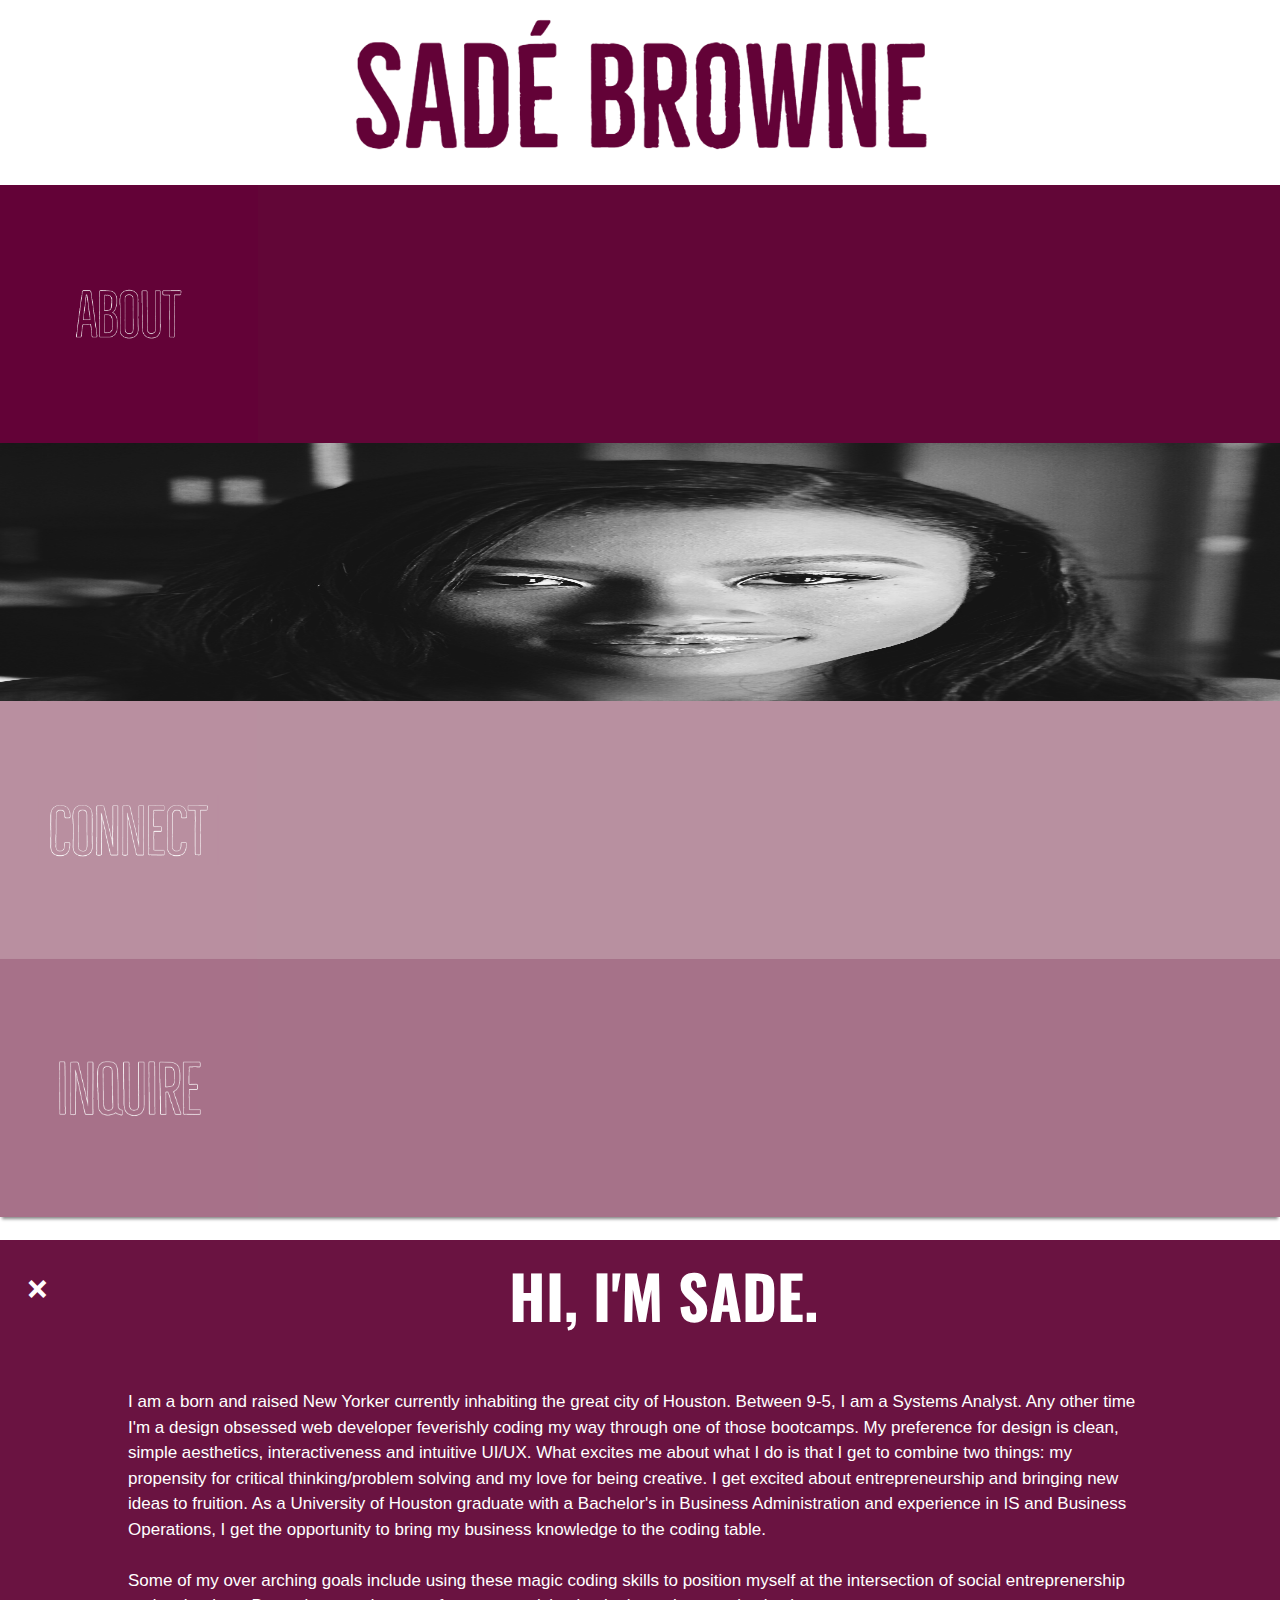
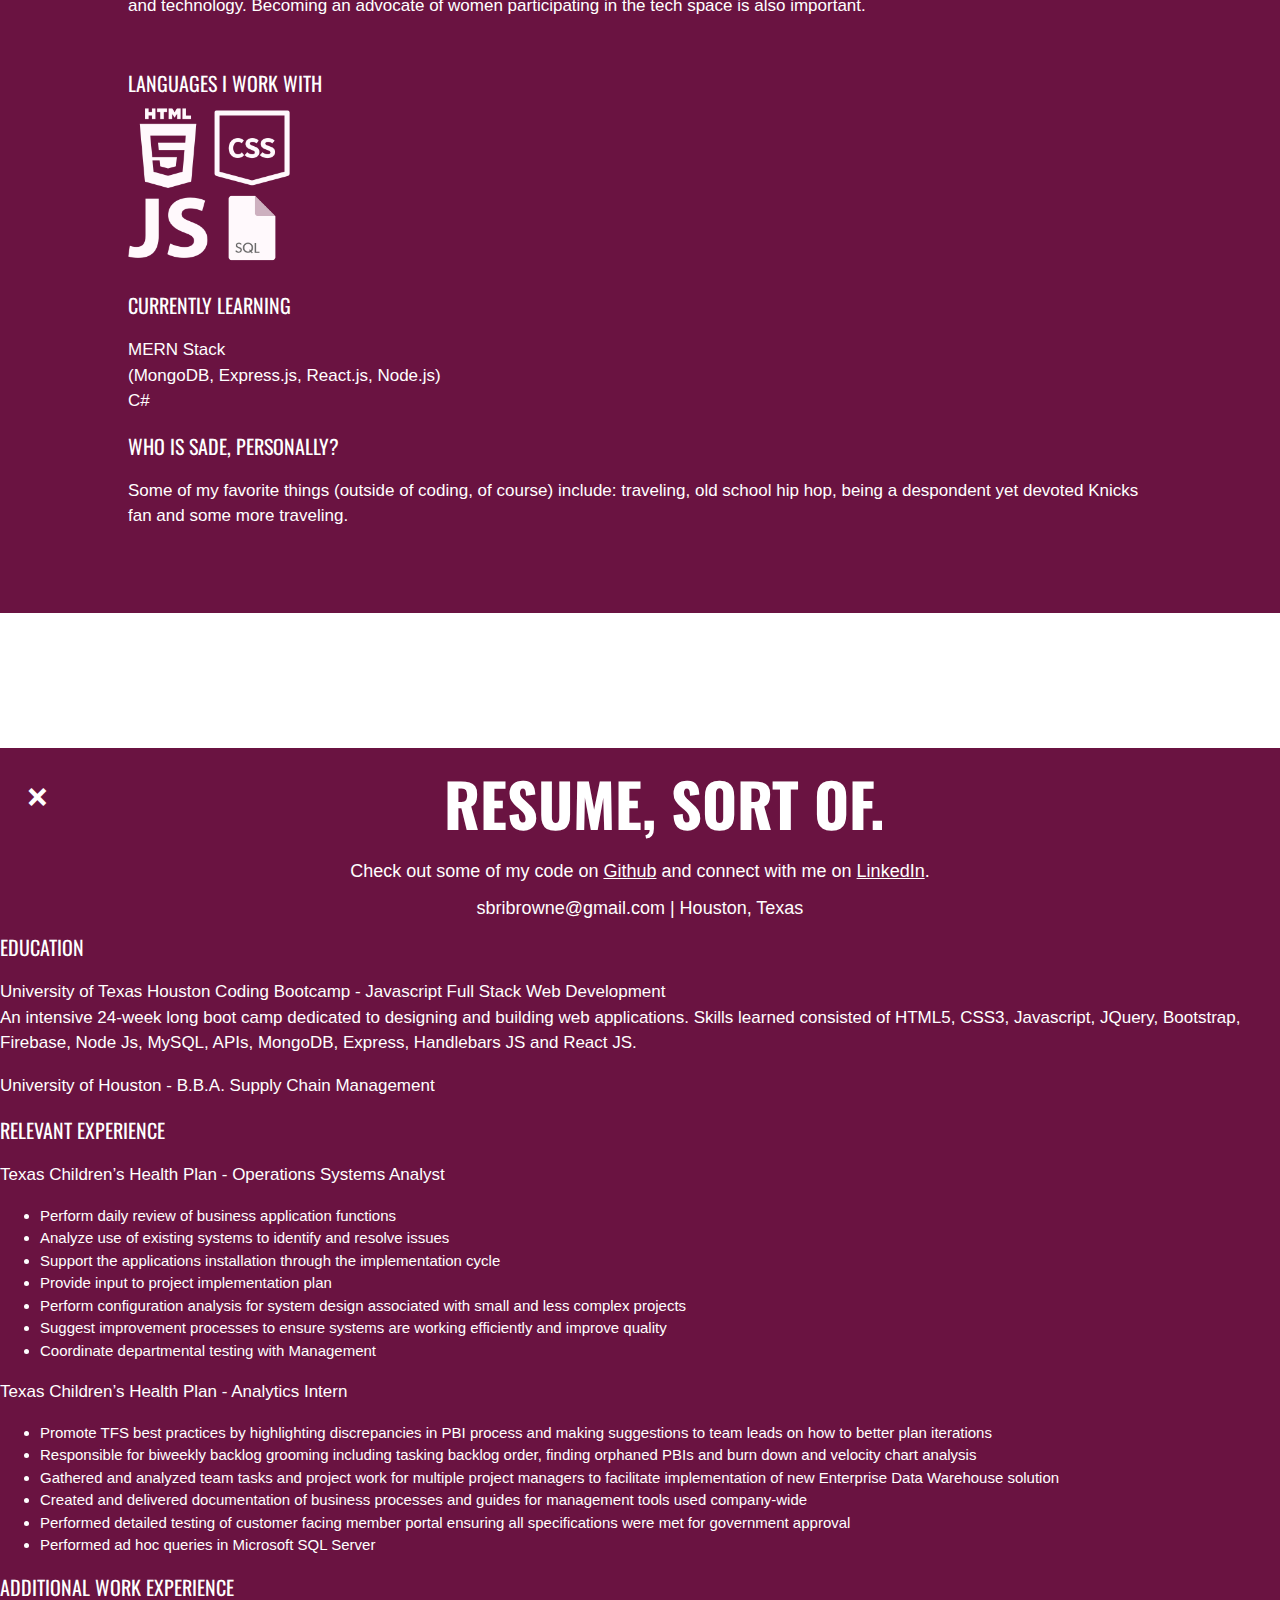
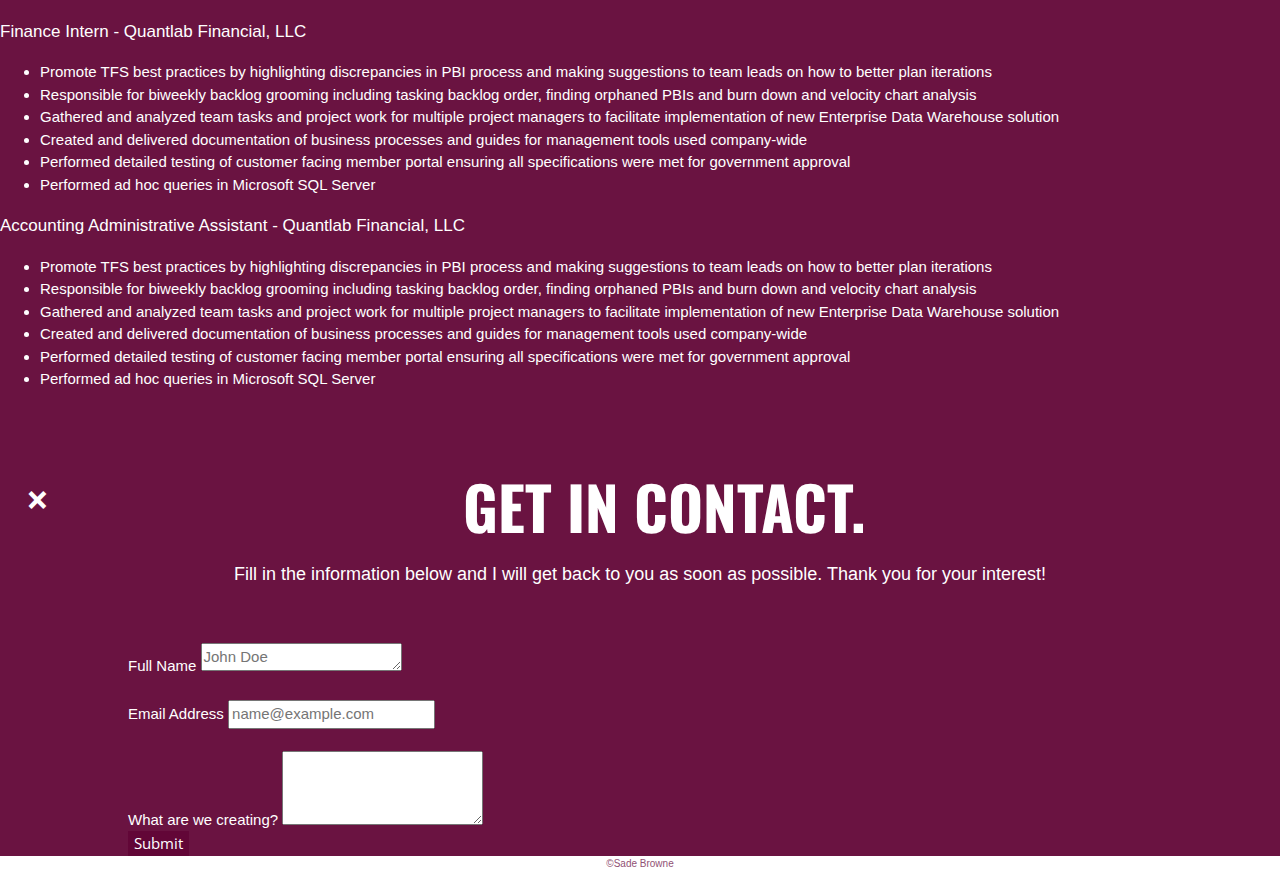
<file: index.html>
<!DOCTYPE html>
<html lang="en">

<head>
  <meta charset="utf-8">
  <meta name="viewport" content="width=device-width, initial-scale=1, shrink-to-fit=no">

  <!-- Bootstrap CSS -->
  <link rel="stylesheet" href="https://maxcdn.bootstrapcdn.com/bootstrap/4.0.0-beta/css/bootstrap.min.css" integrity="sha384-/Y6pD6FV/Vv2HJnA6t+vslU6fwYXjCFtcEpHbNJ0lyAFsXTsjBbfaDjzALeQsN6M"
    crossorigin="anonymous">

  <link rel="stylesheet" href="style.css" type="text/css">
  <link rel="stylesheet" href="https://www.w3schools.com/w3css/4/w3.css">

  <link href="https://fonts.googleapis.com/css?family=Open+Sans+Condensed:300" rel="stylesheet">
  <link href="https://fonts.googleapis.com/css?family=Bitter|Crimson+Text" rel="stylesheet">
  <link href="https://fonts.googleapis.com/css?family=Amatic+SC|Arima+Madurai|Londrina+Outline|Oswald" rel="stylesheet">

</head>

<body>

  <div class="jumbotron jumbotron-fluid">
    <img class="image" id="sade" src="assets/images/HeaderSadeWhite.png" alt="Responsive image">
    <br>
    <br>

  </div>

  <div class="container">


    <div class="row no-gutters main-row">

      <div class="padding-0 col-12 col-md-3" id="container-1">
        <a href="#" id="myBtn">
          <img id="portfolio" src="assets/images/ABOUT.png">
        </a>
      </div>

      <div class="padding-0 col-12 col-md-3" id="container-2">
        <img src="assets/images/portfoliopic.JPG" id="portfolio" alt="Sade">
      </div>


      <div class="padding-0 col-12 col-md-3" id="container-3">
        <a href="#" id="myBtn1">
          <img id="portfolio" src="assets/images/CONNECT.png">
        </a>
      </div>

      <div class="padding-0 col-12 col-md-3" id="container-4">
        <a href="#" id="myBtn2">
          <img id="portfolio" src="assets/images/INQUIRE.png">
        </a>
      </div>

    </div>
  </div>

  <br>

  <!-- The Modal -->
  <div id="myModal" class="modal w3-animate-opacity">

    <!-- Modal content -->
    <div class="modal-content w3-animate-opacity">
      <span class="close">&times;</span>
      <h1 class="modal-title">HI, I'M SADE.</h1>
      <br>
      <p class="text">I am a born and raised New Yorker currently inhabiting the great city of Houston. Between 9-5, I am a Systems Analyst.
        Any other time I'm a design obsessed web developer feverishly coding my way through one of those bootcamps. My preference
        for design is clean, simple aesthetics, interactiveness and intuitive UI/UX. What excites me about what I do is that
        I get to combine two things: my propensity for critical thinking/problem solving and my love for being creative.
        I get excited about entrepreneurship and bringing new ideas to fruition. As a University of Houston graduate with
        a Bachelor's in Business Administration and experience in IS and Business Operations, I get the opportunity to bring
        my business knowledge to the coding table.
        <br>
        <br> Some of my over arching goals include using these magic coding skills to position myself at the intersection of
        social entreprenership and technology. Becoming an advocate of women participating in the tech space is also important.</p>
      <br>

      <div id="holder">
        <div class="row">

          <div class="col">
            <h4 class="modal-sub-col">LANGUAGES I WORK WITH</h4>
            <span>
              <img class="lang-icon" src="assets/images/html.png">
              <img class="lang-icon" src="assets/images/css.png">
            </span>
            <br>
            <span>
              <img class="lang-icon" src="assets/images/javascript.png">
              <img class="lang-icon" src="assets/images/sql.png">
            </span>
            <div id="break"></div>
          </div>

          <div class="col">
            <h4 class="modal-sub-col">CURRENTLY LEARNING</h4>
            <p class="text-col">MERN Stack
              <br> (MongoDB, Express.js, React.js, Node.js)
              <br> C#
            </p>
          </div>

          <div class="col">
            <h4 class="modal-sub-col">WHO IS SADE, PERSONALLY?</h4>
            <p class="text-col">Some of my favorite things (outside of coding, of course) include: traveling, old school hip hop, being a despondent
              yet devoted Knicks fan and some more traveling.</p>
          </div>

        </div>
      </div>
      <br>
      <br>
      <br>
    </div>

  </div>
  <br>
  <br>
  <br>
  <br>
  <br>
  <br>

  <!-- The Modal -->
  <div id="myModal1" class="modal w3-animate-opacity">

    <!-- Modal content -->
    <div class="modal-content w3-animate-opacity">
      <span class="close">&times;</span>
      <h2 class="modal-title">RESUME, SORT OF.</h2>
      <h5>Check out some of my code on
        <a href="https://www.github.com/sbribrowne">Github</a> and connect with me on
        <a href="https://www.linkedin.com/in/sbbrowne">LinkedIn</a>.</h5>
      <h5>sbribrowne@gmail.com | Houston, Texas</h5>
      <h4 class="modal-sub-col" class="res-header">EDUCATION</h4>
      <p class="text-col">
        University of Texas Houston Coding Bootcamp - Javascript Full Stack Web Development
        <br> An intensive 24-week long boot camp dedicated to designing and building web applications. Skills learned consisted
        of HTML5, CSS3, Javascript, JQuery, Bootstrap, Firebase, Node Js, MySQL, APIs, MongoDB, Express, Handlebars JS and
        React JS.
      </p>
      <p class="text-col">University of Houston - B.B.A. Supply Chain Management</p>
      <h4 class="modal-sub-col" class="res-header">RELEVANT EXPERIENCE</h4>
      <p class="text-col">Texas Children’s Health Plan - Operations Systems Analyst</p>
      <ul>
        <li>Perform daily review of business application functions</li>
        <li>Analyze use of existing systems to identify and resolve issues</li>
        <li>Support the applications installation through the implementation cycle</li>
        <li>Provide input to project implementation plan</li>
        <li>Perform configuration analysis for system design associated with small and less complex projects</li>
        <li>Suggest improvement processes to ensure systems are working efficiently and improve quality</li>
        <li>Coordinate departmental testing with Management</li>
      </ul>
      <p class="text-col">Texas Children’s Health Plan - Analytics Intern</p>
      <ul>
        <li>Promote TFS best practices by highlighting discrepancies in PBI process and making suggestions to team leads on how
          to better plan iterations</li>
        <li>Responsible for biweekly backlog grooming including tasking backlog order, finding orphaned PBIs and burn down and
          velocity chart analysis</li>
        <li>Gathered and analyzed team tasks and project work for multiple project managers to facilitate implementation of new
          Enterprise Data Warehouse solution</li>
        <li>Created and delivered documentation of business processes and guides for management tools used company-wide</li>
        <li>Performed detailed testing of customer facing member portal ensuring all specifications were met for government approval</li>
        <li>Performed ad hoc queries in Microsoft SQL Server</li>
      </ul>
      <h4 class="modal-sub-col" class="res-header">ADDITIONAL WORK EXPERIENCE</h4>
      <p class="text-col">Finance Intern - Quantlab Financial, LLC </p>
      <ul>
        <li>Promote TFS best practices by highlighting discrepancies in PBI process and making suggestions to team leads on how
          to better plan iterations</li>
        <li>Responsible for biweekly backlog grooming including tasking backlog order, finding orphaned PBIs and burn down and
          velocity chart analysis</li>
        <li>Gathered and analyzed team tasks and project work for multiple project managers to facilitate implementation of new
          Enterprise Data Warehouse solution</li>
        <li>Created and delivered documentation of business processes and guides for management tools used company-wide</li>
        <li>Performed detailed testing of customer facing member portal ensuring all specifications were met for government approval</li>
        <li>Performed ad hoc queries in Microsoft SQL Server</li>
      </ul>
      <p class="text-col">Accounting Administrative Assistant - Quantlab Financial, LLC</p>
      <ul>
        <li>Promote TFS best practices by highlighting discrepancies in PBI process and making suggestions to team leads on how
          to better plan iterations</li>
        <li>Responsible for biweekly backlog grooming including tasking backlog order, finding orphaned PBIs and burn down and
          velocity chart analysis</li>
        <li>Gathered and analyzed team tasks and project work for multiple project managers to facilitate implementation of new
          Enterprise Data Warehouse solution</li>
        <li>Created and delivered documentation of business processes and guides for management tools used company-wide</li>
        <li>Performed detailed testing of customer facing member portal ensuring all specifications were met for government approval</li>
        <li>Performed ad hoc queries in Microsoft SQL Server</li>
      </ul>

      <br>
      <br>
    </div>

  </div>

  <!-- The Modal -->
  <div id="myModal2" class="modal w3-animate-opacity">

    <!-- Modal content -->
    <div class="modal-content w3-animate-opacity">
      <span class="close">&times;</span>
      <h2 class="modal-title">GET IN CONTACT.</h2>
      <h5> Fill in the information below and I will get back to you as soon as possible. Thank you for your interest!</h5>
      <br>
      <br>
      <form action="https://formspree.io/sbribrowne@gmail.com" method="POST">
        <div class="form-group">
          <label for="exampleFormControlInput1 fullname">
            <a class="formlbl">Full Name</a>
          </label>
          <textarea name="user-name" class="form-control" id="exampleFormControlTextarea1" rows="1" placeholder="John Doe"></textarea>
        </div>
        <br>
        <div class="form-group">
          <label for="exampleFormControlInput1 email">
            <a class="formlbl">Email Address</a>
          </label>
          <input name="contact" type="email" class="form-control" id="exampleFormControlInput1" placeholder="name@example.com">
        </div>
        <br>
        <div class="form-group">
          <label for="exampleFormControlTextarea1 comments">
            <a class="formlbl">What are we creating?</a>
          </label>

          <textarea name="user-information" class="form-control" id="exampleFormControlTextarea1" rows="3"></textarea>
          <br>
          <input id="submitbttn" type="submit" value="Submit">
        </div>
      </form>
    </div>

  </div>

  <footer class="footer">&copySade Browne</footer>

  <!-- Optional JavaScript -->

  <!-- Remember to include jQuery :) -->
  <script src="https://cdnjs.cloudflare.com/ajax/libs/jquery/3.0.0/jquery.min.js"></script>
  <script src="https://ajax.googleapis.com/ajax/libs/jquery/1.11.3/jquery.min.js"></script>

  <script src="portfolio.js"></script>

</body>

</html>
</file>
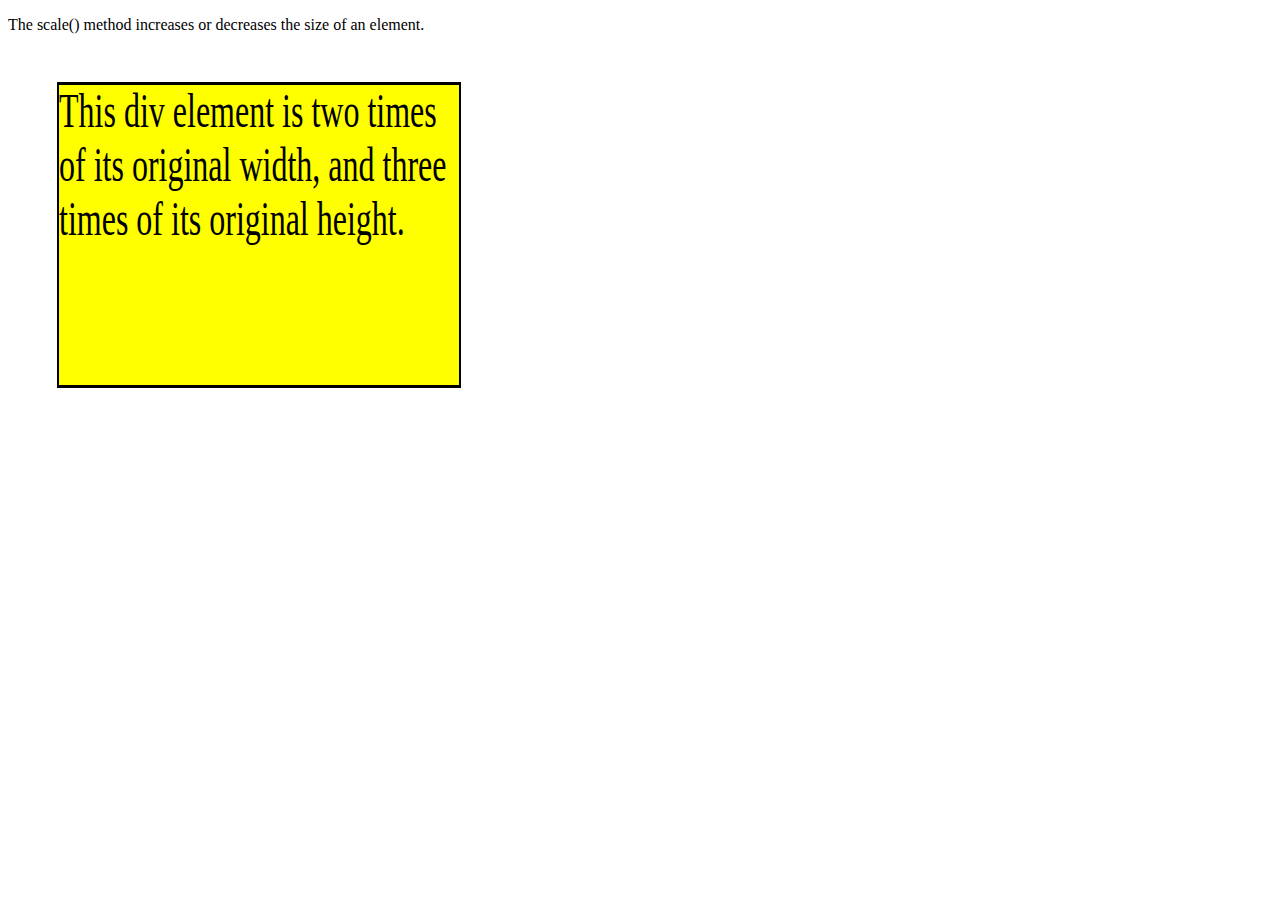
<file: assets/images/Tryit Editor v3.5_files/saved_resource.html>
<!DOCTYPE html>
<!-- saved from url=(0072)https://www.w3schools.com/css/tryit.asp?filename=trycss3_transform_scale -->
<html><head><meta http-equiv="Content-Type" content="text/html; charset=windows-1252">
<style>
div {
    margin: 150px;
    width: 200px;
    height: 100px;
    background-color: yellow;
    border: 1px solid black;
    -ms-transform: scale(2,3); /* IE 9 */
    -webkit-transform: scale(2,3); /* Safari */
    transform: scale(2,3); /* Standard syntax */
}
</style>
</head>
<body contenteditable="false">

<p>The scale() method increases or decreases the size of an element.</p>

<div>
This div element is two times of its original width, and three times of its original height.
</div>



</body></html>
</file>
<file: style.css>
/* Google Fonts */
@import url(https://fonts.googleapis.com/css?family=Anonymous+Pro);

body {
	background-color: white;
}

.text {
    color: #ffffff;
    padding-left: 10vw;
    padding-right: 10vw;
    font-size: 17px;
}

.text-col {
    color: #ffffff;
    font-size: 17px;
}

.jumbotron-fluid {
	padding-top: 6px;
	background-color: white;
}

.container {
	background-color: white;
}

.main-row {
	box-shadow: 0 4px 3px -2px #888888;
}

.image {
	width: 100%; 
}

#resume {
    width: 75%;
    margin: auto;
}
/*
.padding-0{
	height: 258px;
    padding-right:0;
    padding-left:0;
    color: white;
    text-align: center;
}
*/
.padding-0:hover{
	-ms-transform: scale(1.3,1.3); /* IE 9 */
    -webkit-transform: scale(1.3,1.3); /* Safari */
    transform: scale(1.3,1.3); /* Standard syntax */
}

#container-1{
	background-color: #620637;
}

#container-3{
	background-color: #B890A0;
}

#container-4{
	background-color: #A67289;
}

#portfolio {
	padding-top: 0%;
	width: 100%;
	height: 258px;
}

a {
	display:inline-block;
    color: #ffffff;
}

h5 {
    color: #ffffff;
    font-family: 'Bitter', serif;
    text-align: center;
}

.form-group {
    padding-left: 10vw;
    padding-right: 10vw;
}

.lang-icon {
    height: 80px;
}

#holder {
    padding-left: 10vw;
    padding-right: 10vw;
}

#break {
    height: 12px;
}

.sociallinks {
    height: 25px;
}

/* Modal Content */
.modal-content {
    background-color: rgba(98,6,55,0.95);
    height: 100%;
    width: 100vw;
    border-radius: 0px;
    overflow: auto !important; 
}

.modal-content2 {
	background-color: rgba(166,114,137,0.95);
    height: 100%;
    width: 100vw;
    border-radius: 0px;
    overflow: auto !important;
}

.modal-title {
    color: #ffffff;
    opacity: 1;
    font-family: 'Oswald', sans-serif;
    font-weight: bold;
    text-align: center;
    font-size: 60px;
}

h2 {
	color: #ffffff;
    opacity: 1;
	font-family: 'Londrina Outline', cursive;
    font-weight: bold;
    text-align: center;
}

h6 {
    color: #ffffff;
    font-family: 'Bitter', serif;
    padding-left: 7vw;
    padding-right: 10vw;
}

.modal-sub {
	color: #ffffff;
	font-family: 'Oswald', sans-serif;
    padding-left: 10vw;
}

.modal-sub-col {
    color: #ffffff;
    font-family: 'Oswald', sans-serif;
}

ul {
    color: #ffffff;
}

#submitbttn {
	background-color: #620637;
	border: none;
	border-color: #620637;
}

input[type=submit] {
    color: white;
	font-weight: normal;
	font-family: 'Open Sans Condensed', sans-serif;
}

/* The Close Button */
.close {
    color: #ffffff;
    float: left;
    font-size: 40px;
    font-weight: bold;
    font-family: 'Open Sans Condensed', sans-serif;
    padding-left: 2vw;
    padding-top: 2vh;
    
}

.close:hover {
	color: #620637;
    text-decoration: none;
    cursor: pointer;
}

.close:focus {
    color: #000;
    text-decoration: none;
    cursor: pointer;
}

label {
	color: #ffffff;
}

.footer {
	text-align: center;
	color: #915174;
	font-size: 10px;
}
</file>
